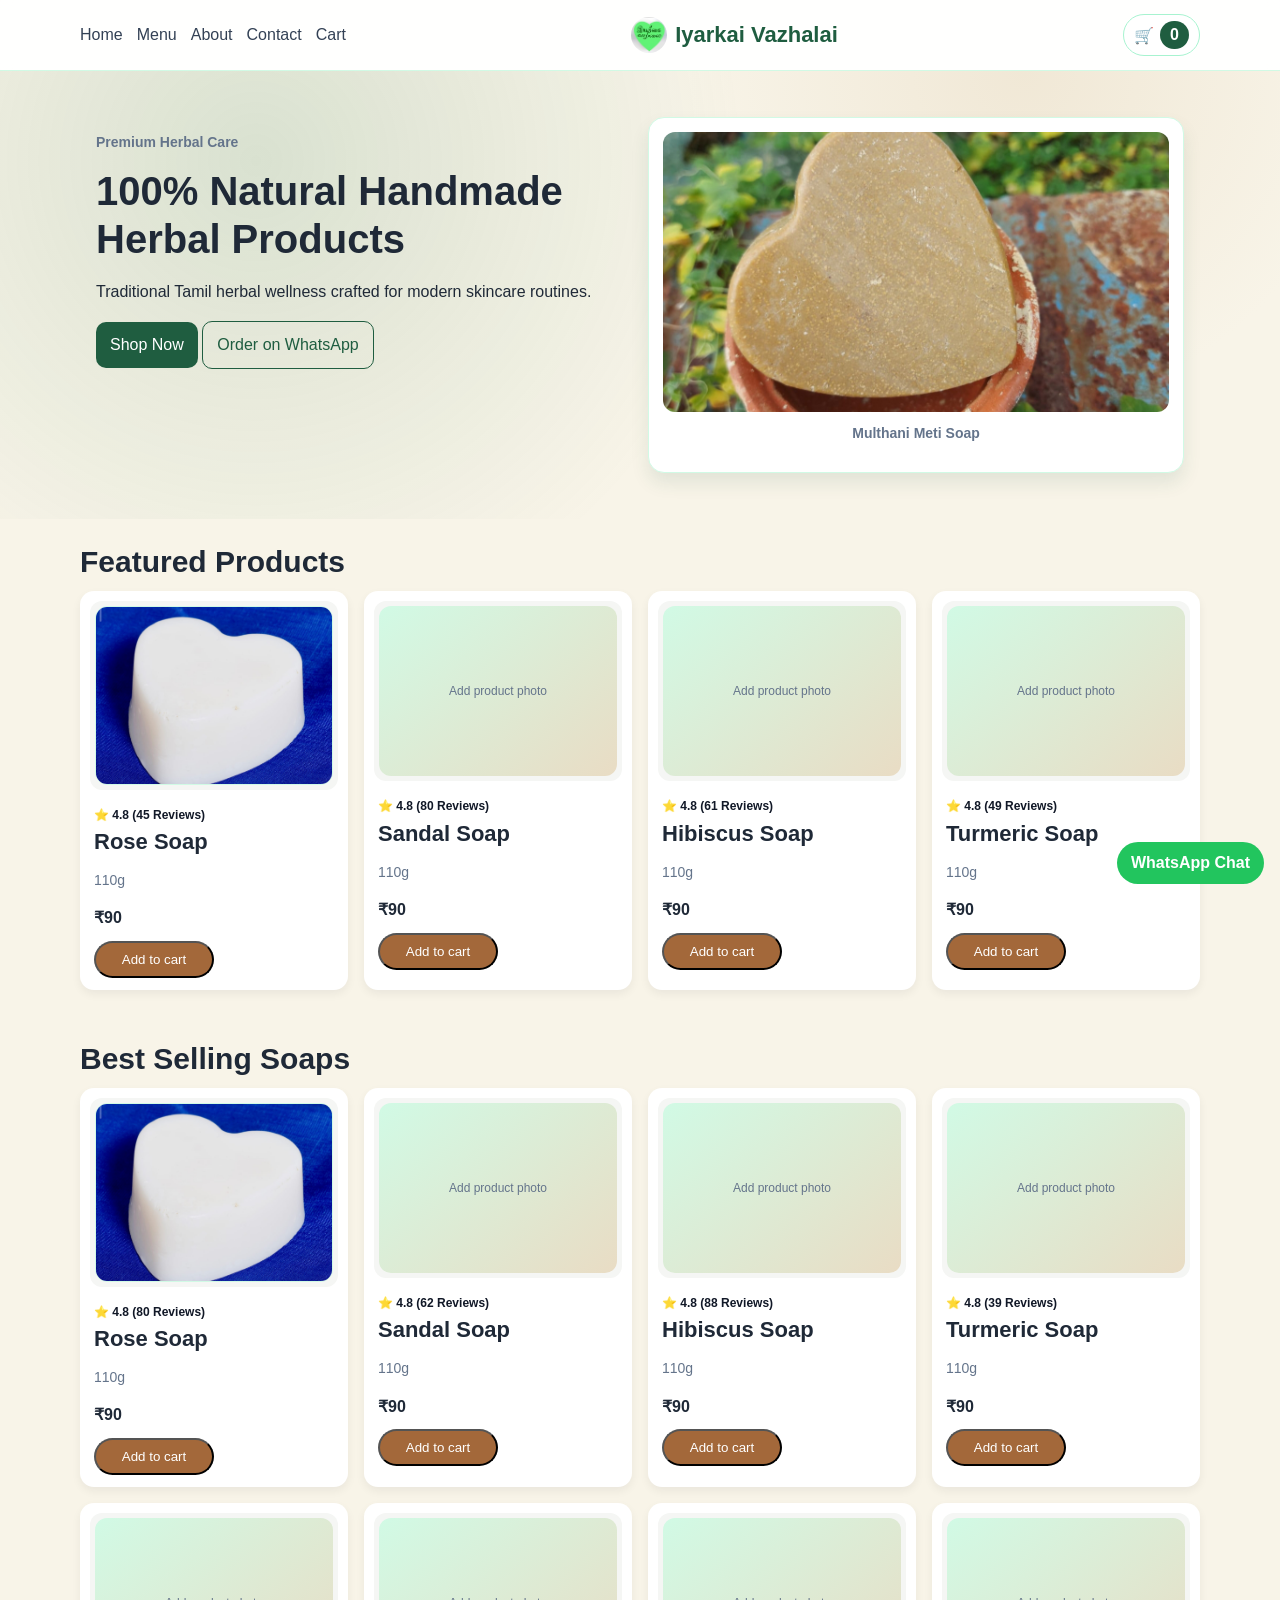
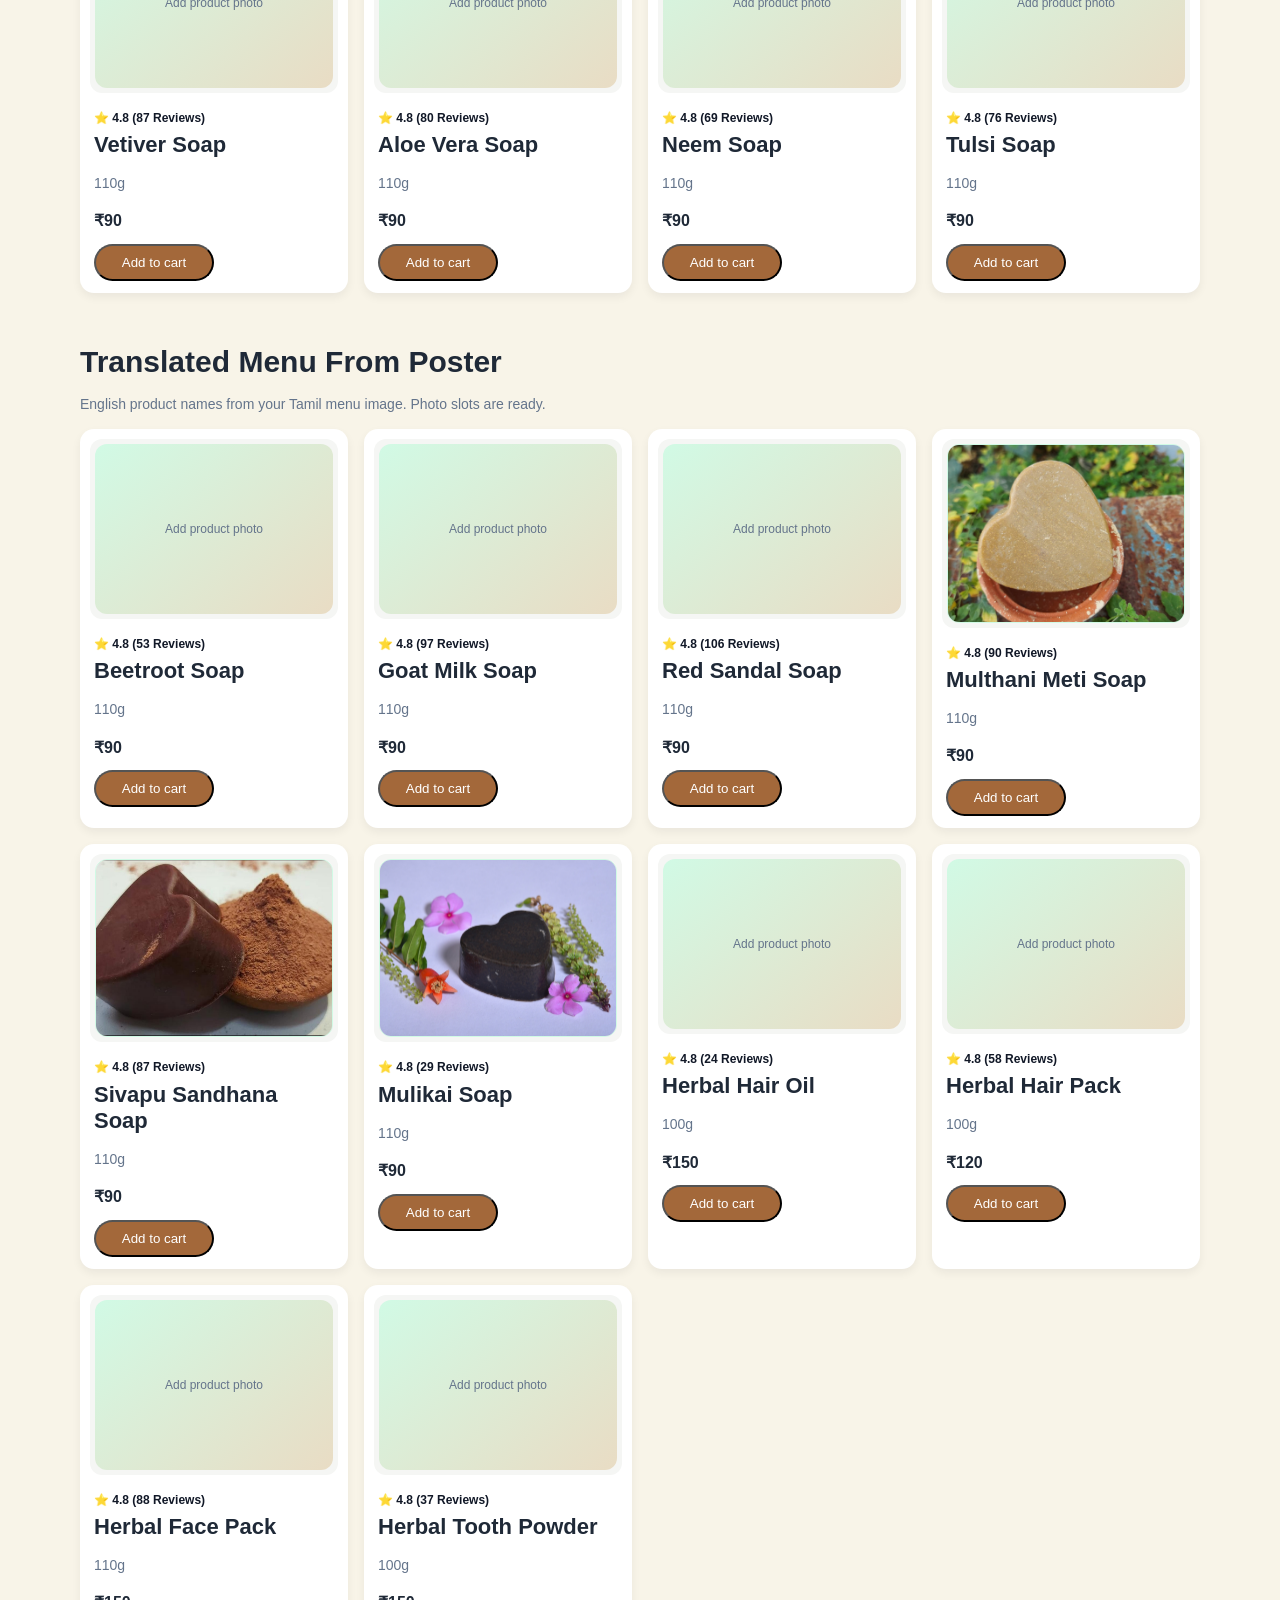
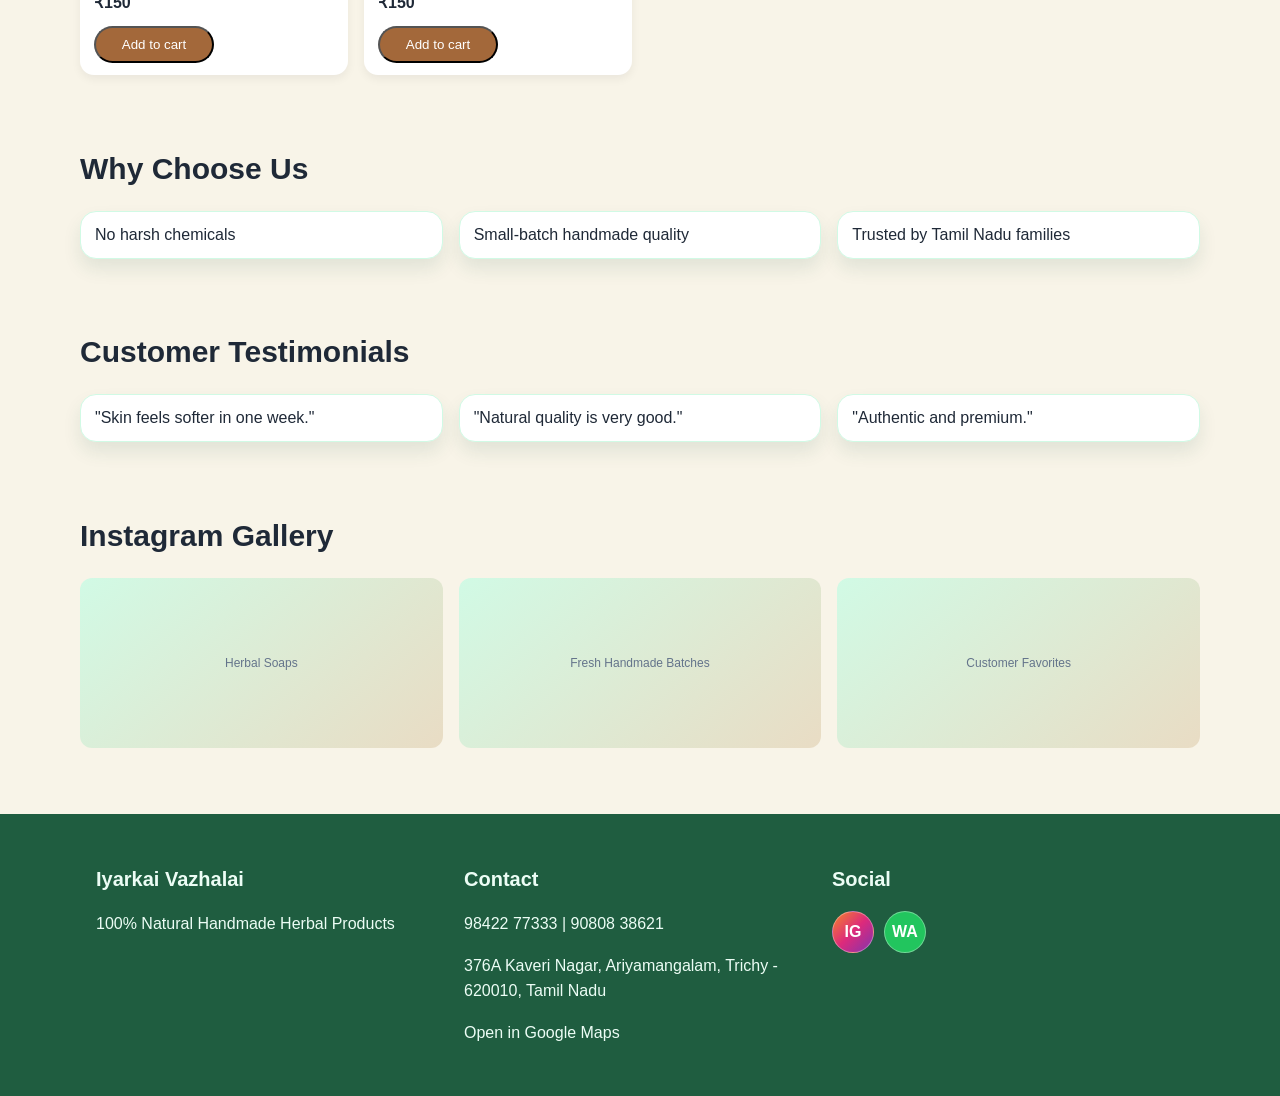
<file: index.html>
﻿<!doctype html><html><head><meta charset="utf-8"><meta name="viewport" content="width=device-width,initial-scale=1"><meta name="description" content="Iyarkai Vazhalai premium herbal soaps and natural beauty products"><title>Iyarkai Vazhalai</title><link rel="stylesheet" href="styles.css"></head><body><div id="app"></div><script src="app.js"></script><script>
document.getElementById('app').innerHTML=`${header()}<section class="hero"><div class="container grid grid-2"><div><p class="small"><b>Premium Herbal Care</b></p><h1>100% Natural Handmade Herbal Products</h1><p>Traditional Tamil herbal wellness crafted for modern skincare routines.</p><p><a class="btn btn-primary" href="shop.html">Shop Now</a> <a class="btn btn-outline" href="${WA}" target="_blank">Order on WhatsApp</a></p></div><div class="card"><div class="hero-slide-wrap"><img id="hero-slide-img" class="hero-slide-img" src="${HERO_SLIDES[0].img}" alt="${HERO_SLIDES[0].name}"><p id="hero-slide-name" class="small hero-slide-name">${HERO_SLIDES[0].name}</p></div></div></div></section><section class="section container"><h2 class="title">Featured Products</h2><div class="grid grid-4">${PRODUCTS.slice(0,4).map(productCard).join('')}</div></section><section class="section container"><h2 class="title">Best Selling Soaps</h2><div class="grid grid-4">${PRODUCTS.filter(p=>p.cat==='Soap').slice(0,8).map(productCard).join('')}</div></section><section class="section container"><h2 class="title">Translated Menu From Poster</h2><p class="small">English product names from your Tamil menu image. Photo slots are ready.</p><div class="grid grid-4">${PRODUCTS.slice(10,20).map(productCard).join('')}</div></section><section class="section container"><h2>Why Choose Us</h2><div class="grid grid-3"><div class="card">No harsh chemicals</div><div class="card">Small-batch handmade quality</div><div class="card">Trusted by Tamil Nadu families</div></div></section><section class="section container"><h2>Customer Testimonials</h2><div class="grid grid-3"><div class="card">"Skin feels softer in one week."</div><div class="card">"Natural quality is very good."</div><div class="card">"Authentic and premium."</div></div></section><section class="section container"><h2>Instagram Gallery</h2><div class="grid grid-3"><div class="photo">Herbal Soaps</div><div class="photo">Fresh Handmade Batches</div><div class="photo">Customer Favorites</div></div></section>${footer()}`;updateCartBadge();
let heroIndex=0;
setInterval(()=>{heroIndex=(heroIndex+1)%HERO_SLIDES.length;document.getElementById('hero-slide-img').src=HERO_SLIDES[heroIndex].img;document.getElementById('hero-slide-img').alt=HERO_SLIDES[heroIndex].name;document.getElementById('hero-slide-name').textContent=HERO_SLIDES[heroIndex].name;},2500);
</script></body></html>
</file>
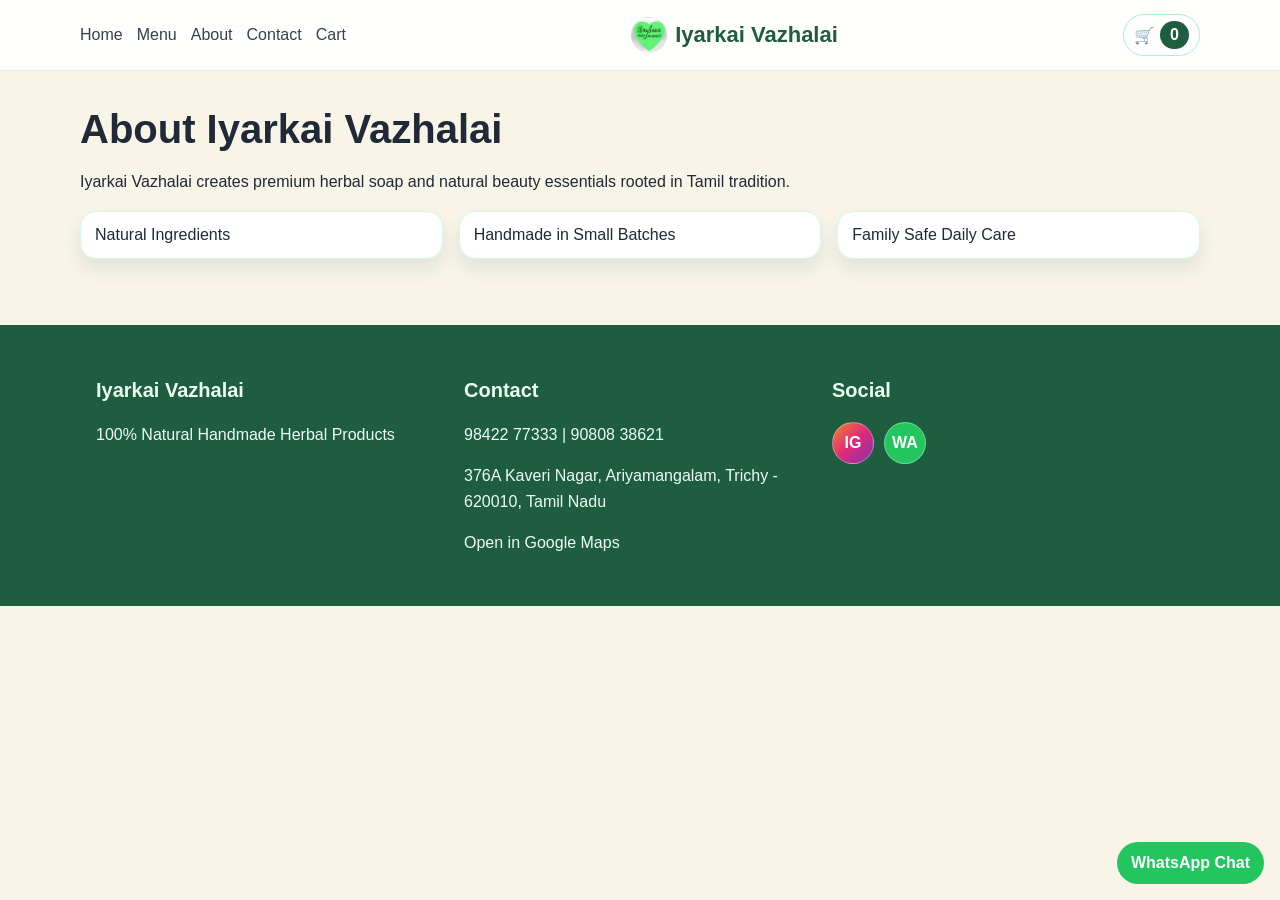
<file: about.html>
﻿<!doctype html><html><head><meta charset="utf-8"><meta name="viewport" content="width=device-width,initial-scale=1"><title>About | Iyarkai Vazhalai</title><link rel="stylesheet" href="styles.css"></head><body><div id="app"></div><script src="app.js"></script><script>
document.getElementById('app').innerHTML=`${header()}<section class="section container"><h1>About Iyarkai Vazhalai</h1><p>Iyarkai Vazhalai creates premium herbal soap and natural beauty essentials rooted in Tamil tradition.</p><div class="grid grid-3"><div class="card">Natural Ingredients</div><div class="card">Handmade in Small Batches</div><div class="card">Family Safe Daily Care</div></div></section>${footer()}`;updateCartBadge();
</script></body></html>
</file>
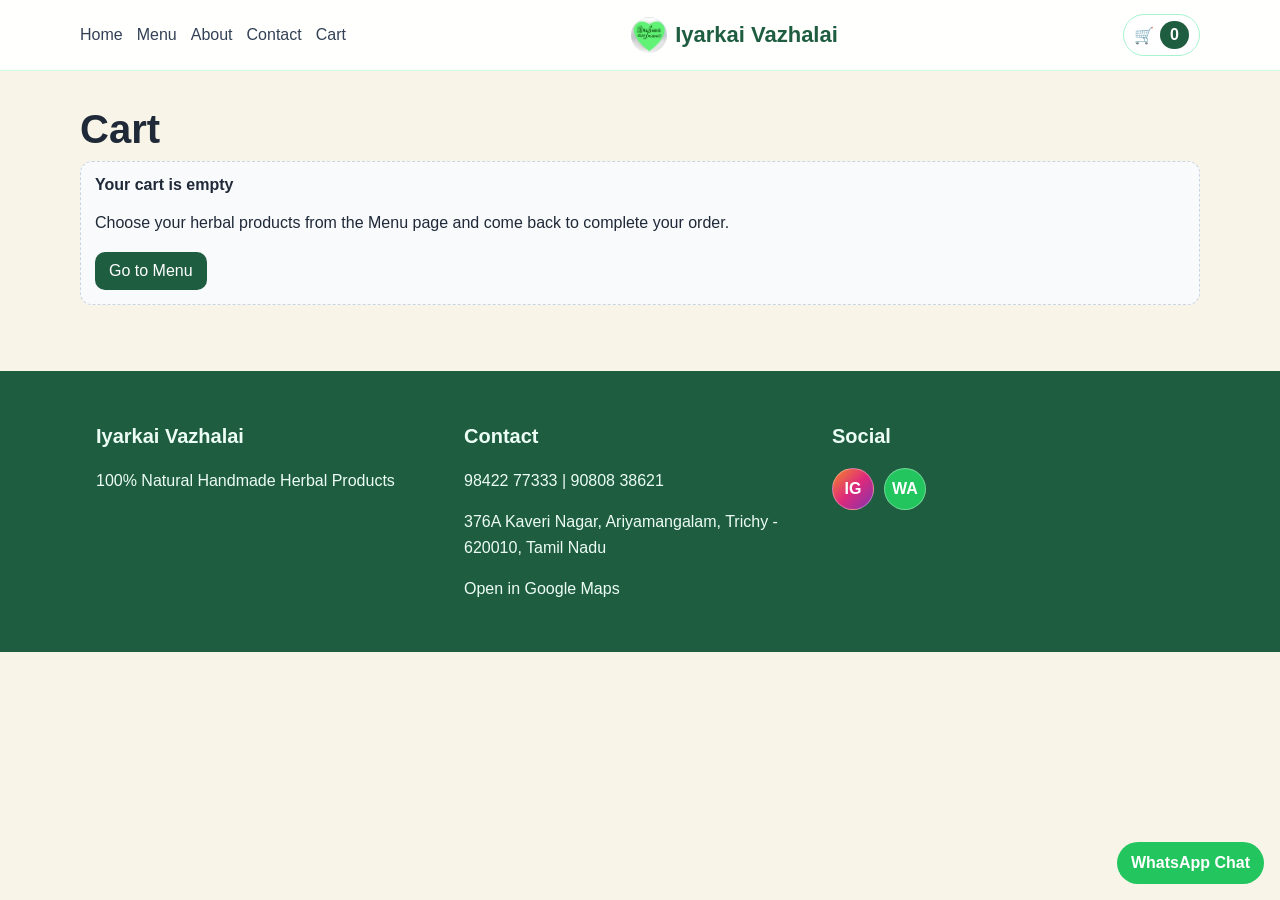
<file: cart.html>
﻿<!doctype html><html><head><meta charset="utf-8"><meta name="viewport" content="width=device-width,initial-scale=1"><title>Cart | Iyarkai Vazhalai</title><link rel="stylesheet" href="styles.css"></head><body><div id="app"></div><script src="app.js"></script><script>
function getProductPhoto(id){
  const photoMap={
    'rose-soap':'assets/rose-soap.jpeg',
    'multhani-meti-soap':'assets/multhani-meti-soap.jpeg',
    'sivapu-sandhana-soap':'assets/sivapu-sandhana-soap.jpeg',
    'mulikai-soap':'assets/mulikai-soap.jpeg'
  };
  return photoMap[id] || '';
}

function change(id,d){
  const c=getCart();
  const i=c.findIndex(x=>x.id===id);
  if(i<0) return;
  c[i].qty+=d;
  if(c[i].qty<=0) c.splice(i,1);
  setCart(c);
  render();
}

function cartItemCard(item){
  const thumb=getProductPhoto(item.id)
    ? `<img src="${getProductPhoto(item.id)}" alt="${item.name}" class="cart-thumb">`
    : `<div class="cart-thumb cart-thumb-placeholder">No photo</div>`;
  return `<article class="cart-item-card">
    ${thumb}
    <div class="cart-item-meta">
      <h4>${item.name}</h4>
      <p class="small">Unit price: ₹${item.price}</p>
      <p class="subtotal">Subtotal: ₹${item.price*item.qty}</p>
      <div class="qty-stepper">
        <button type="button" onclick="change('${item.id}',-1)">-</button>
        <span>${item.qty}</span>
        <button type="button" onclick="change('${item.id}',1)">+</button>
      </div>
    </div>
  </article>`;
}

function emptyState(){
  return `<div class="empty-cart-state">
    <h4>Your cart is empty</h4>
    <p>Choose your herbal products from the Menu page and come back to complete your order.</p>
    <a class="btn btn-primary" href="shop.html">Go to Menu</a>
  </div>`;
}

function render(){
  const c=getCart();
  const t=c.reduce((a,b)=>a+b.price*b.qty,0);
  document.getElementById('content').innerHTML=!c.length
    ? emptyState()
    : `<div class="cart-list">${c.map(cartItemCard).join('')}</div><div class="card" style="margin-top:12px"><h3>Total: ₹${t}</h3><a class="btn btn-primary" href="checkout.html">Proceed to Checkout</a></div>`;
  updateCartBadge();
}

document.getElementById('app').innerHTML=`${header()}<section class="section container"><h1>Cart</h1><div id="content"></div></section>${footer()}`;
render();
</script></body></html>
</file>
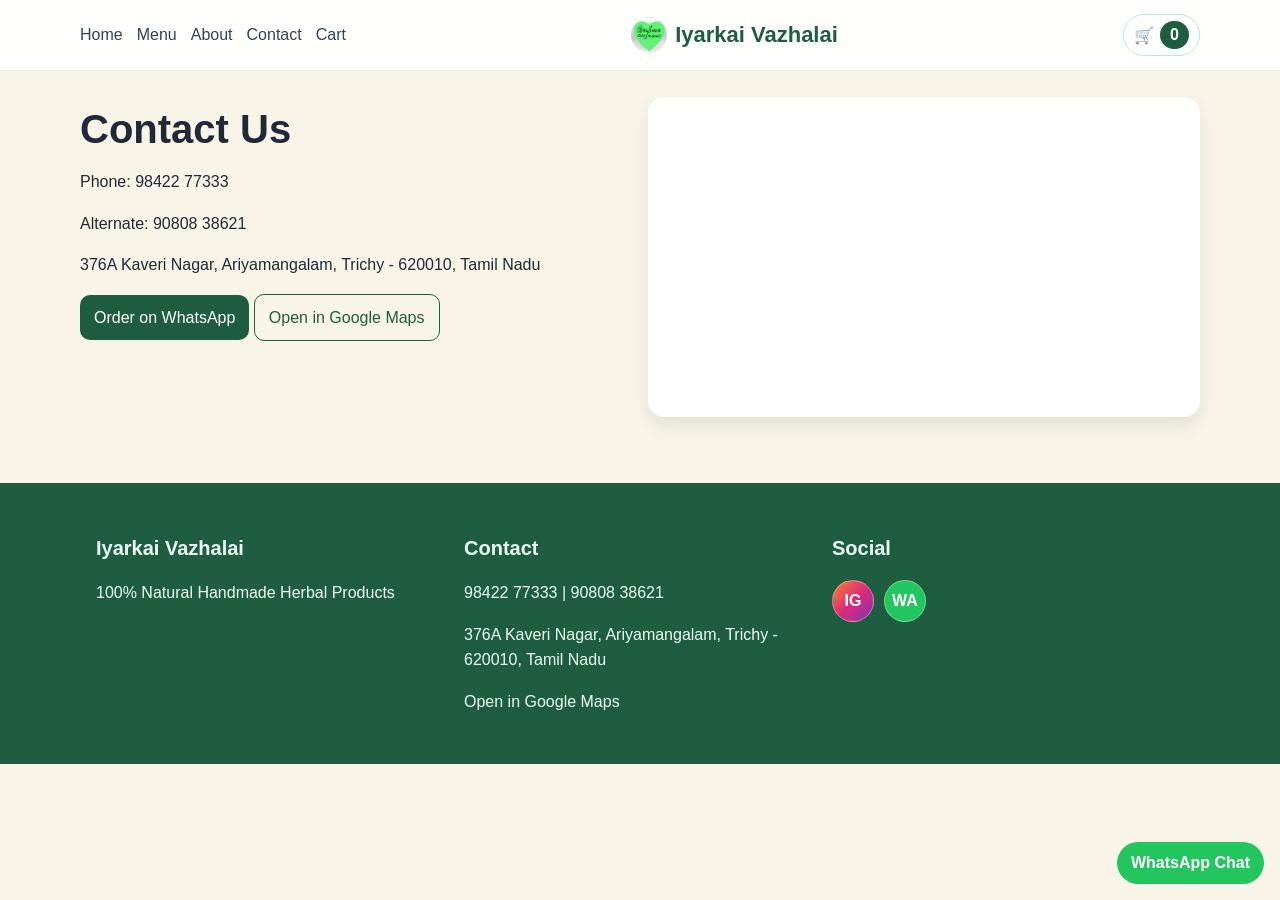
<file: contact.html>
﻿<!doctype html><html><head><meta charset="utf-8"><meta name="viewport" content="width=device-width,initial-scale=1"><title>Contact | Iyarkai Vazhalai</title><link rel="stylesheet" href="styles.css"></head><body><div id="app"></div><script src="app.js"></script><script>
document.getElementById('app').innerHTML=`${header()}<section class="section container grid grid-2"><div><h1>Contact Us</h1><p>Phone: 98422 77333</p><p>Alternate: 90808 38621</p><p>376A Kaveri Nagar, Ariyamangalam, Trichy - 620010, Tamil Nadu</p><p><a class="btn btn-primary" href="${WA}" target="_blank">Order on WhatsApp</a> <a class="btn btn-outline" href="https://maps.app.goo.gl/c9DtxRa7CwwT9pwx9" target="_blank">Open in Google Maps</a></p></div><iframe title="map" class="card" style="width:100%;height:320px;border:0" src="https://maps.google.com/maps?q=376A%20Kaveri%20Nagar%20Ariyamangalam%20Trichy%20620010&t=&z=13&ie=UTF8&iwloc=&output=embed"></iframe></section>${footer()}`;updateCartBadge();
</script></body></html>
</file>
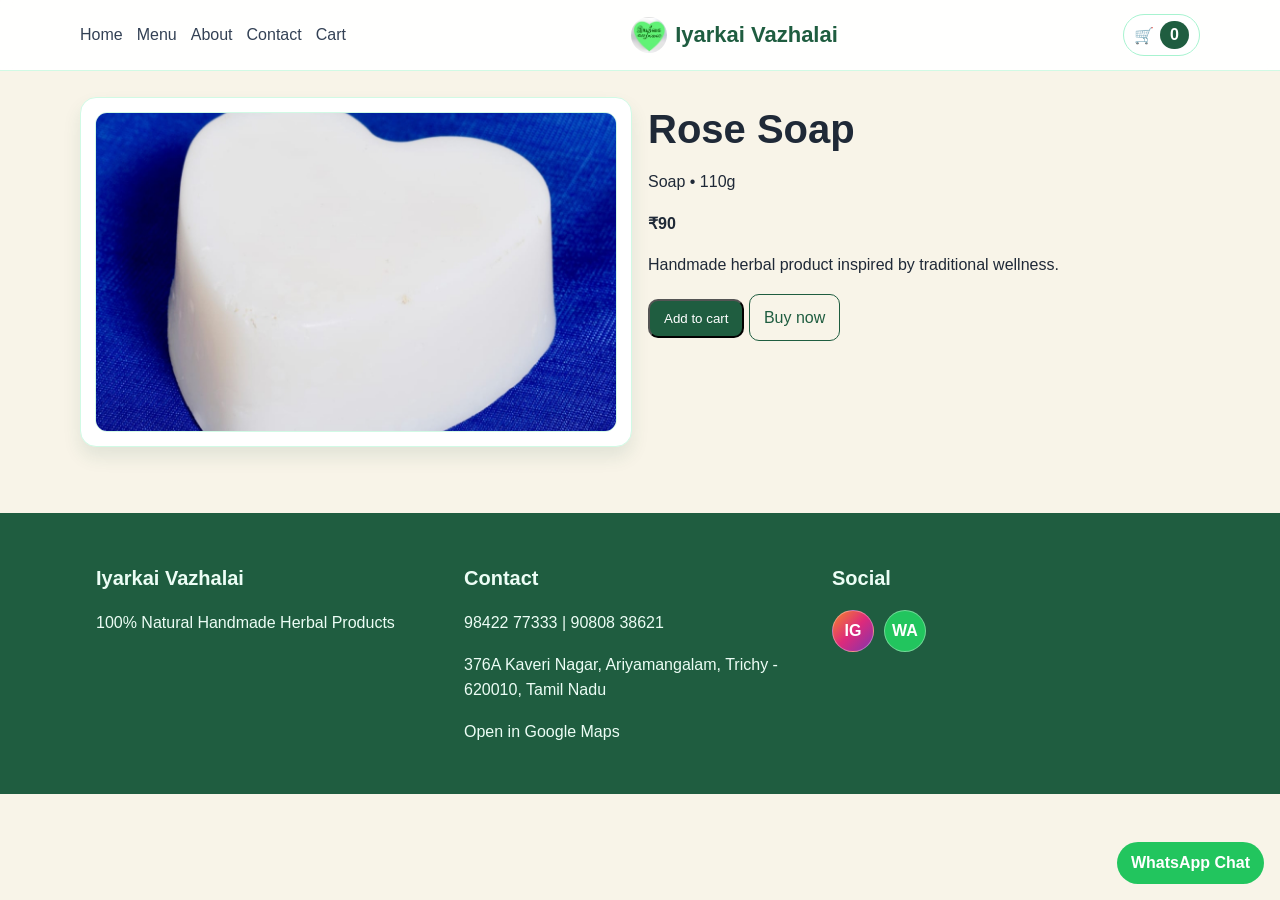
<file: product.html>
﻿<!doctype html><html><head><meta charset="utf-8"><meta name="viewport" content="width=device-width,initial-scale=1"><title>Product | Iyarkai Vazhalai</title><link rel="stylesheet" href="styles.css"></head><body><div id="app"></div><script src="app.js"></script><script>
const id=new URLSearchParams(location.search).get('id');const p=PRODUCTS.find(x=>x.id===id)||PRODUCTS[0];
const detailPhotoMap={
  'rose-soap':'assets/rose-soap.jpeg',
  'multhani-meti-soap':'assets/multhani-meti-soap.jpeg',
  'sivapu-sandhana-soap':'assets/sivapu-sandhana-soap.jpeg',
  'mulikai-soap':'assets/mulikai-soap.jpeg'
};
const detailPhoto=detailPhotoMap[p.id]
  ? `<img src="${detailPhotoMap[p.id]}" alt="${p.name}" class="product-detail-img">`
  : `<div class="photo" style="height:320px">Add product photo</div>`;
document.getElementById('app').innerHTML=`${header()}<section class="section container grid grid-2"><div class="card">${detailPhoto}</div><div><h1>${p.name}</h1><p>${p.cat} • ${p.weight}</p><p><b>₹${p.price}</b></p><p>Handmade herbal product inspired by traditional wellness.</p><p><button class="btn btn-primary" onclick="addToCart('${p.id}')">Add to cart</button> <a class="btn btn-outline" href="checkout.html" onclick="addToCart('${p.id}')">Buy now</a></p></div></section>${footer()}`;updateCartBadge();
</script></body></html>
</file>
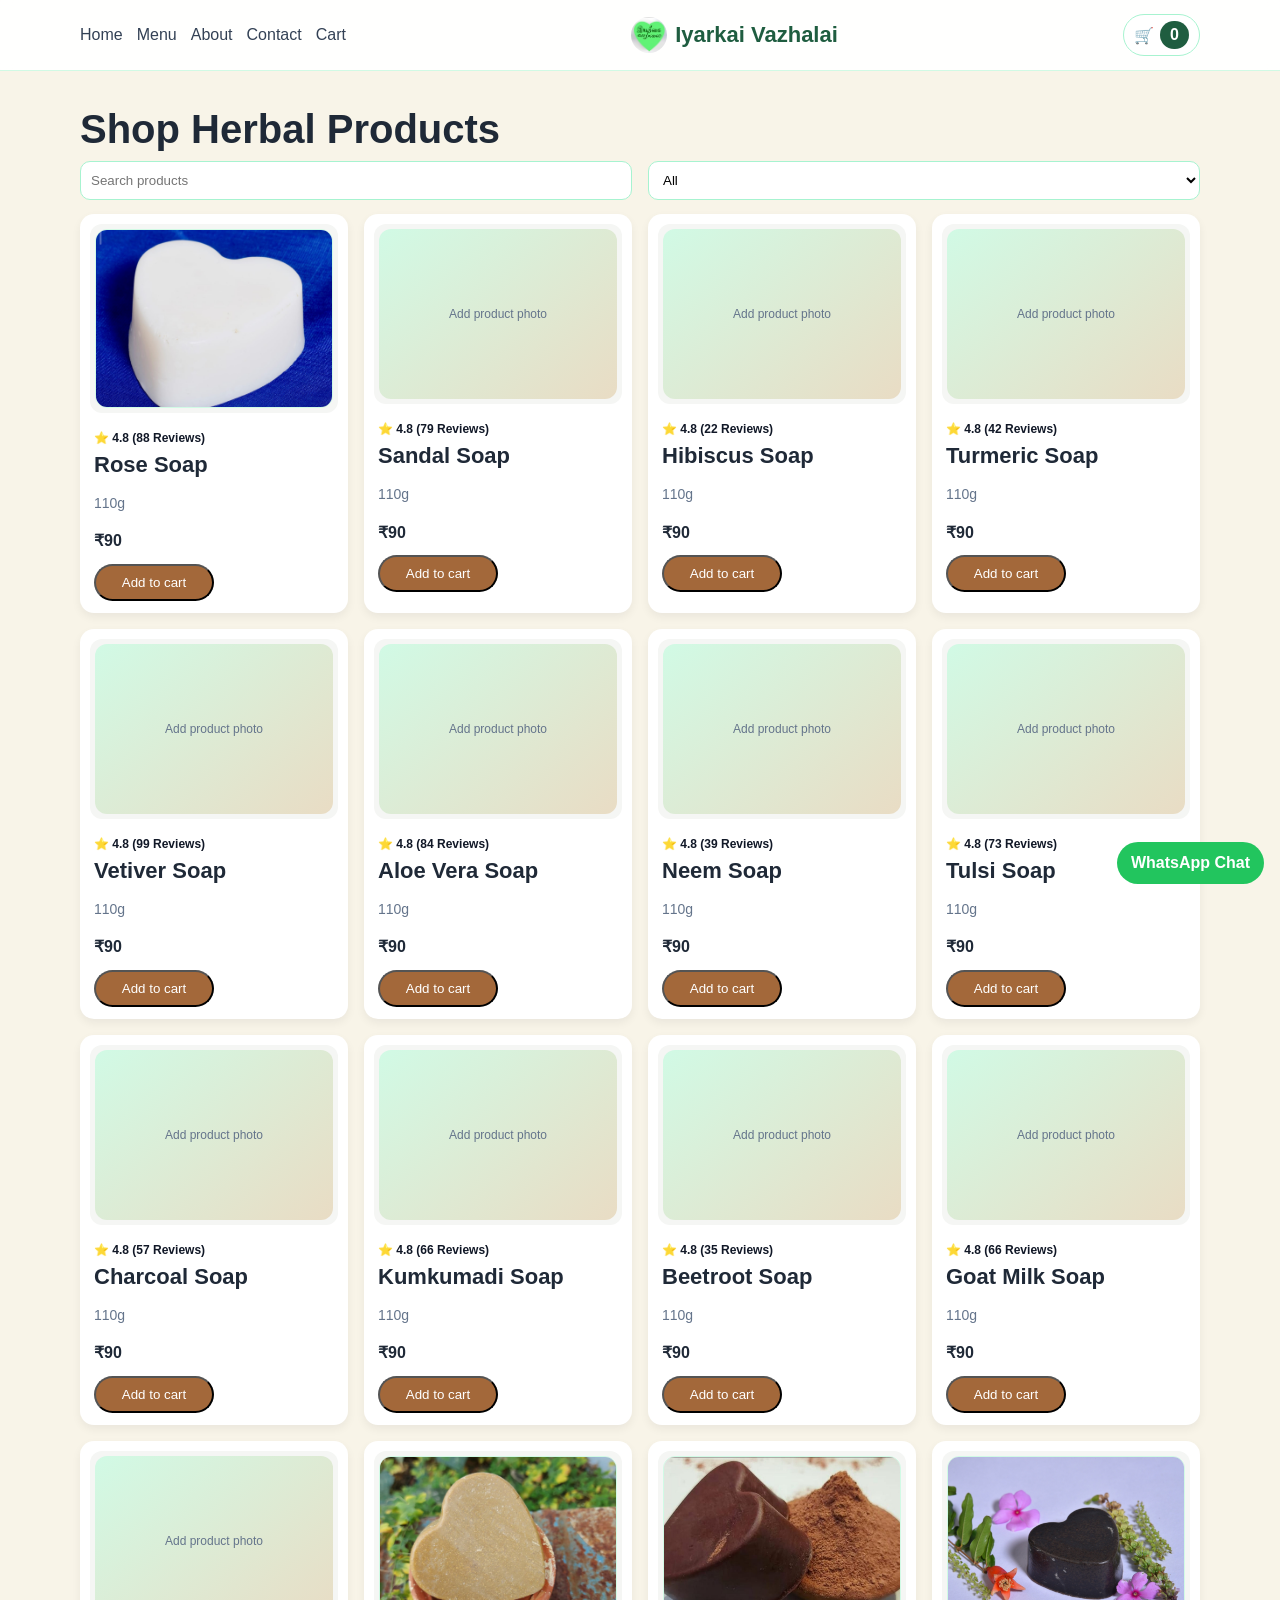
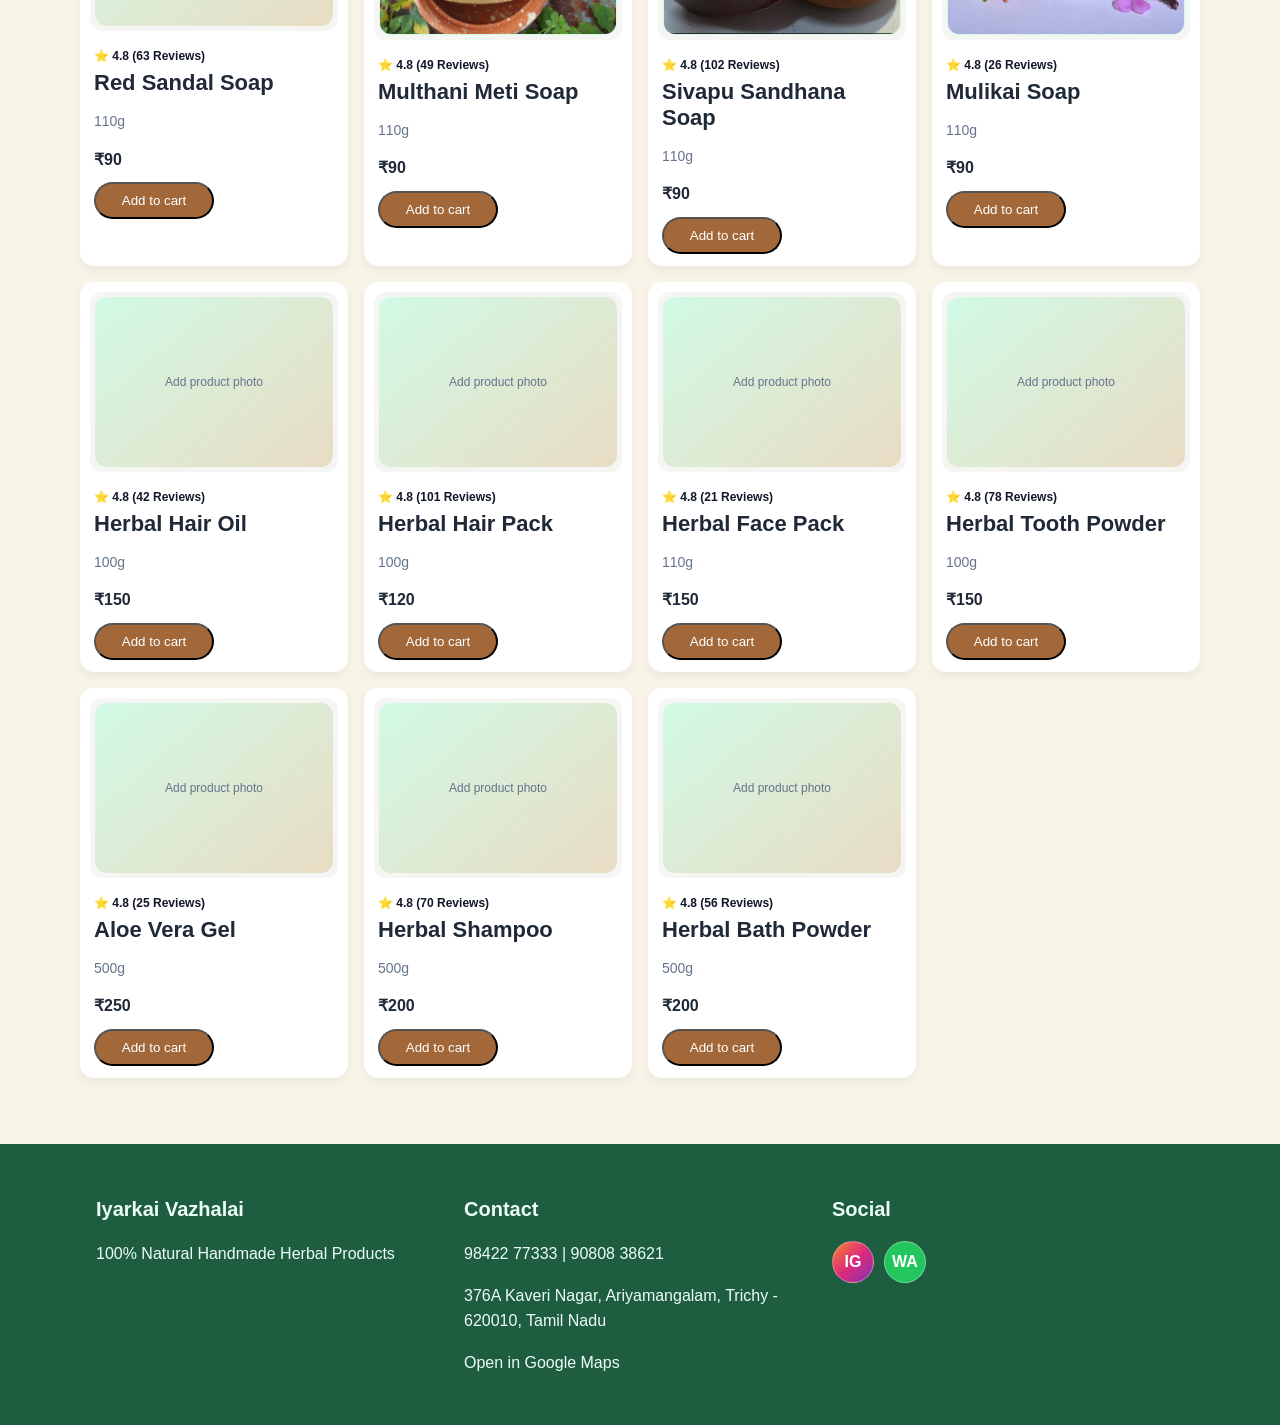
<file: shop.html>
﻿<!doctype html><html><head><meta charset="utf-8"><meta name="viewport" content="width=device-width,initial-scale=1"><title>Shop | Iyarkai Vazhalai</title><link rel="stylesheet" href="styles.css"></head><body><div id="app"></div><script src="app.js"></script><script>
const cats=['All',...new Set(PRODUCTS.map(p=>p.cat))];
document.getElementById('app').innerHTML=`${header()}<section class="section container"><h1>Shop Herbal Products</h1><div class="grid grid-2"><input id="q" class="input" placeholder="Search products"><select id="c">${cats.map(c=>`<option>${c}</option>`).join('')}</select></div><div id="list" class="grid grid-4" style="margin-top:14px"></div></section>${footer()}`;
function render(){const q=document.getElementById('q').value.toLowerCase();const c=document.getElementById('c').value;document.getElementById('list').innerHTML=PRODUCTS.filter(p=>(c==='All'||p.cat===c)&&p.name.toLowerCase().includes(q)).map(productCard).join('')}
q.oninput=render;c.onchange=render;render();updateCartBadge();
</script></body></html>
</file>
<file: styles.css>
﻿:root{
  --forest:#1f5d40;--sage:#4d8b63;--cream:#f8f4e8;--beige:#e9dcc4;--white:#fff;
}
*{box-sizing:border-box}body{margin:0;font-family:Arial,sans-serif;background:var(--cream);color:#1f2937}
a{text-decoration:none;color:inherit}
.container{max-width:1120px;margin:auto;padding:0 16px}
.nav{position:sticky;top:0;z-index:20;background:#ffffffeb;backdrop-filter:blur(6px);border-bottom:1px solid #d1fae5}
.nav-row{display:flex;justify-content:space-between;align-items:center;padding:14px 0;gap:12px}.brand{font-size:22px;font-weight:700;color:var(--forest)}
.brand-wrap{display:flex;align-items:center;gap:8px}
.brand-logo{width:36px;height:36px;border-radius:50%;object-fit:cover}
.left-head{display:flex;align-items:center;gap:8px}
.nav-menu-wrap{display:flex;align-items:center;gap:10px}
.menu-btn{display:none;border:1px solid #a7f3d0;background:#fff;color:var(--forest);border-radius:10px;padding:6px 10px;font-size:20px;line-height:1;cursor:pointer}
.cart-icon-btn{display:flex;align-items:center;gap:6px;border:1px solid #a7f3d0;background:#fff;padding:6px 10px;border-radius:999px;color:var(--forest);font-weight:700}
.links{display:flex;gap:14px;align-items:center;flex-wrap:wrap}.links a{color:#334155}.btn{display:inline-block;padding:10px 14px;border-radius:10px}
.btn-primary{background:var(--forest);color:#fff}.btn-outline{border:1px solid var(--forest);color:var(--forest)}
.badge{background:var(--forest);color:#fff;border-radius:20px;padding:5px 10px}
.hero{padding:46px 0;background:radial-gradient(circle at 20% 20%,rgba(77,139,99,.18),transparent 45%),radial-gradient(circle at 80% 0%,rgba(233,220,196,.5),transparent 30%)}
.grid{display:grid;gap:16px}.grid-2{grid-template-columns:repeat(auto-fit,minmax(280px,1fr))}.grid-3{grid-template-columns:repeat(auto-fit,minmax(220px,1fr))}.grid-4{grid-template-columns:repeat(auto-fit,minmax(220px,1fr))}
.card{background:#fff;border:1px solid #d1fae5;border-radius:16px;padding:14px;box-shadow:0 10px 18px rgba(31,93,64,.1);overflow:hidden}
.photo{height:170px;border-radius:12px;background:linear-gradient(140deg,#d1fae5,#e9dcc4);display:flex;align-items:center;justify-content:center;color:#64748b;font-size:12px;text-align:center}
.product-photo-img{width:100%;aspect-ratio:4/3;object-fit:cover;object-position:center;border:1px solid #d1fae5;border-radius:12px;background:#f8fafc;display:block;padding:0}
.product-card{padding:10px}
.product-info{padding:8px 4px 2px}
.product-info h3{margin:4px 0 2px;font-size:22px}
.product-price{margin:8px 0 10px}
.product-actions{display:flex;gap:10px;flex-wrap:wrap}
.product-actions .btn{padding:9px 13px}
.product-catalog-card{border-radius:14px;padding:10px;border:0;box-shadow:0 4px 10px rgba(15,23,42,.06);background:#fff}
.product-media{background:#f5f6f4;border-radius:12px;padding:5px}
.rating-row{margin:8px 0 4px;font-size:12px;font-weight:700;color:#111827}
.old-price{text-decoration:line-through;color:#6b7280;font-size:12px;margin-left:4px}
.save-line{margin:4px 0 8px;color:#3f7a3f;font-size:12px;font-weight:700}
.btn-cart-wide{background:#a3683a;color:#fff;border-radius:999px;padding:10px 16px;min-width:120px;text-align:center}
.btn-view-mini{border-radius:999px}
.product-detail-img{width:100%;height:320px;object-fit:cover;object-position:center;border:1px solid #d1fae5;border-radius:12px;background:#f8fafc;display:block}
.hero-slide-wrap{display:flex;flex-direction:column;align-items:center}
.hero-slide-img{width:100%;height:280px;object-fit:cover;border-radius:12px}
.hero-slide-name{margin-top:10px;font-weight:700;color:#1f5d40}
h1{font-size:40px;line-height:1.2;margin:.2em 0}h2{font-size:30px}h3{font-size:20px}p{line-height:1.6}
.section{padding:26px 0}.input,select,textarea{width:100%;padding:10px;border:1px solid #a7f3d0;border-radius:10px;background:#fff}
.footer{background:var(--forest);color:#ecfdf5;padding:34px 0;margin-top:40px}
.social-row{display:flex;gap:10px;align-items:center;margin-top:8px}
.social-icon{width:42px;height:42px;border-radius:999px;display:inline-flex;align-items:center;justify-content:center;font-weight:700;color:#fff;border:1px solid rgba(255,255,255,.35)}
.social-icon.ig{background:linear-gradient(135deg,#f58529,#dd2a7b,#8134af)}
.social-icon.wa{background:#22c55e}
.wa-float{position:fixed;right:16px;bottom:16px;z-index:25;background:#22c55e;color:#fff;padding:12px 14px;border-radius:24px;font-weight:700}
.small{font-size:14px;color:#64748b}.title{margin:0 0 12px}
.checkout-form .field-label{display:block;margin:8px 0 6px;font-weight:700}
.pay-block{margin-top:12px;padding:12px;border:1px solid #d1fae5;border-radius:12px;background:#f9fffb}
.pay-panel{margin-top:10px;padding:12px;border:1px solid #d1fae5;border-radius:12px}
.hidden{display:none}
.btn-row{display:flex;gap:8px;flex-wrap:wrap}
.action-row{margin-top:10px}
.qr-box{margin-top:10px;display:flex;flex-direction:column;gap:8px}
.upi-qr{width:180px;height:180px;border-radius:10px;border:1px solid #d1fae5;background:#fff}
.form-msg{min-height:18px}
.form-msg.err{color:#dc2626}
.cart-panel h3{margin-top:2px}
.cart-list{display:flex;flex-direction:column;gap:10px}
.cart-item-card{display:flex;gap:10px;padding:10px;border:1px solid #e5e7eb;border-radius:12px;background:#fff}
.cart-thumb{width:84px;height:84px;border-radius:10px;object-fit:cover;background:#f3f4f6;border:1px solid #e5e7eb}
.cart-thumb-placeholder{display:flex;align-items:center;justify-content:center;font-size:11px;color:#6b7280}
.cart-item-meta h4{margin:2px 0 4px;font-size:16px}
.cart-item-meta .subtotal{margin:4px 0 6px;font-weight:700}
.qty-stepper{display:inline-flex;align-items:center;gap:10px;border:1px solid #d1d5db;border-radius:999px;padding:2px 10px}
.qty-stepper button{border:0;background:#f3f4f6;border-radius:999px;width:24px;height:24px;cursor:pointer}
.empty-cart-state{padding:14px;border:1px dashed #cbd5e1;border-radius:12px;background:#f8fafc}
.empty-cart-state h4{margin:0 0 6px}
.order-summary-panel{margin-top:12px;border:1px solid #d1fae5;background:#fbfffd}
.sum-line{display:flex;justify-content:space-between;margin:8px 0}
.sum-line.grand{font-size:20px;padding-top:8px;border-top:1px solid #d1fae5;color:#14532d}
@media(max-width:768px){
  .container{padding:0 12px}
  .nav-row{position:relative;align-items:center;flex-direction:row;padding:10px 0}
  .brand{font-size:18px;position:absolute;left:50%;transform:translateX(-50%);max-width:55vw;white-space:nowrap;z-index:1}
  .brand-logo{width:32px;height:32px}
  .left-head{position:relative;z-index:5}
  .menu-btn{display:inline-block;font-size:22px;padding:7px 11px;position:relative;z-index:6}
  .nav-menu-wrap{position:relative;z-index:6}
  .cart-icon-btn{font-size:18px;padding:7px 10px;position:relative;z-index:5}
  .links{display:none;position:absolute;right:0;top:48px;min-width:240px;background:#fff;border:1px solid #d1fae5;border-radius:14px;box-shadow:0 12px 20px rgba(31,93,64,.16);padding:14px;flex-direction:column;align-items:flex-start;gap:12px;white-space:normal;z-index:30}
  .left-head .links{left:0;right:auto}
  .links.open{display:flex}
  .links a{font-size:19px;font-weight:700;line-height:1.2}
  .badge{margin-top:0;padding:3px 8px;font-size:12px}
  .grid-4{grid-template-columns:repeat(2,minmax(0,1fr)) !important;gap:10px}
  .card{border-radius:18px}
  .product-card{display:block;padding:8px}
  .product-photo-img,.photo{height:150px;aspect-ratio:auto;border-radius:10px;border:0}
  .product-info{padding:6px 2px 2px}
  .product-info h3{font-size:16px;line-height:1.2;margin:2px 0 3px}
  .small{font-size:12px}
  .product-price{margin:3px 0 5px}
  .product-actions{gap:6px}
  .product-actions .btn{font-size:11px;padding:8px 10px}
  .btn-cart-wide{width:100%;font-size:12px;padding:10px 10px}
  .btn-view-mini{width:100%;text-align:center}
  .wa-float{bottom:12px;right:12px;padding:10px 12px}
  .upi-qr{width:150px;height:150px}
  .cart-item-card{padding:8px}
  .cart-thumb{width:72px;height:72px}
  .sum-line.grand{font-size:18px}
}
@media(max-width:400px){
  .grid-4{grid-template-columns:1fr}
}
</file>
